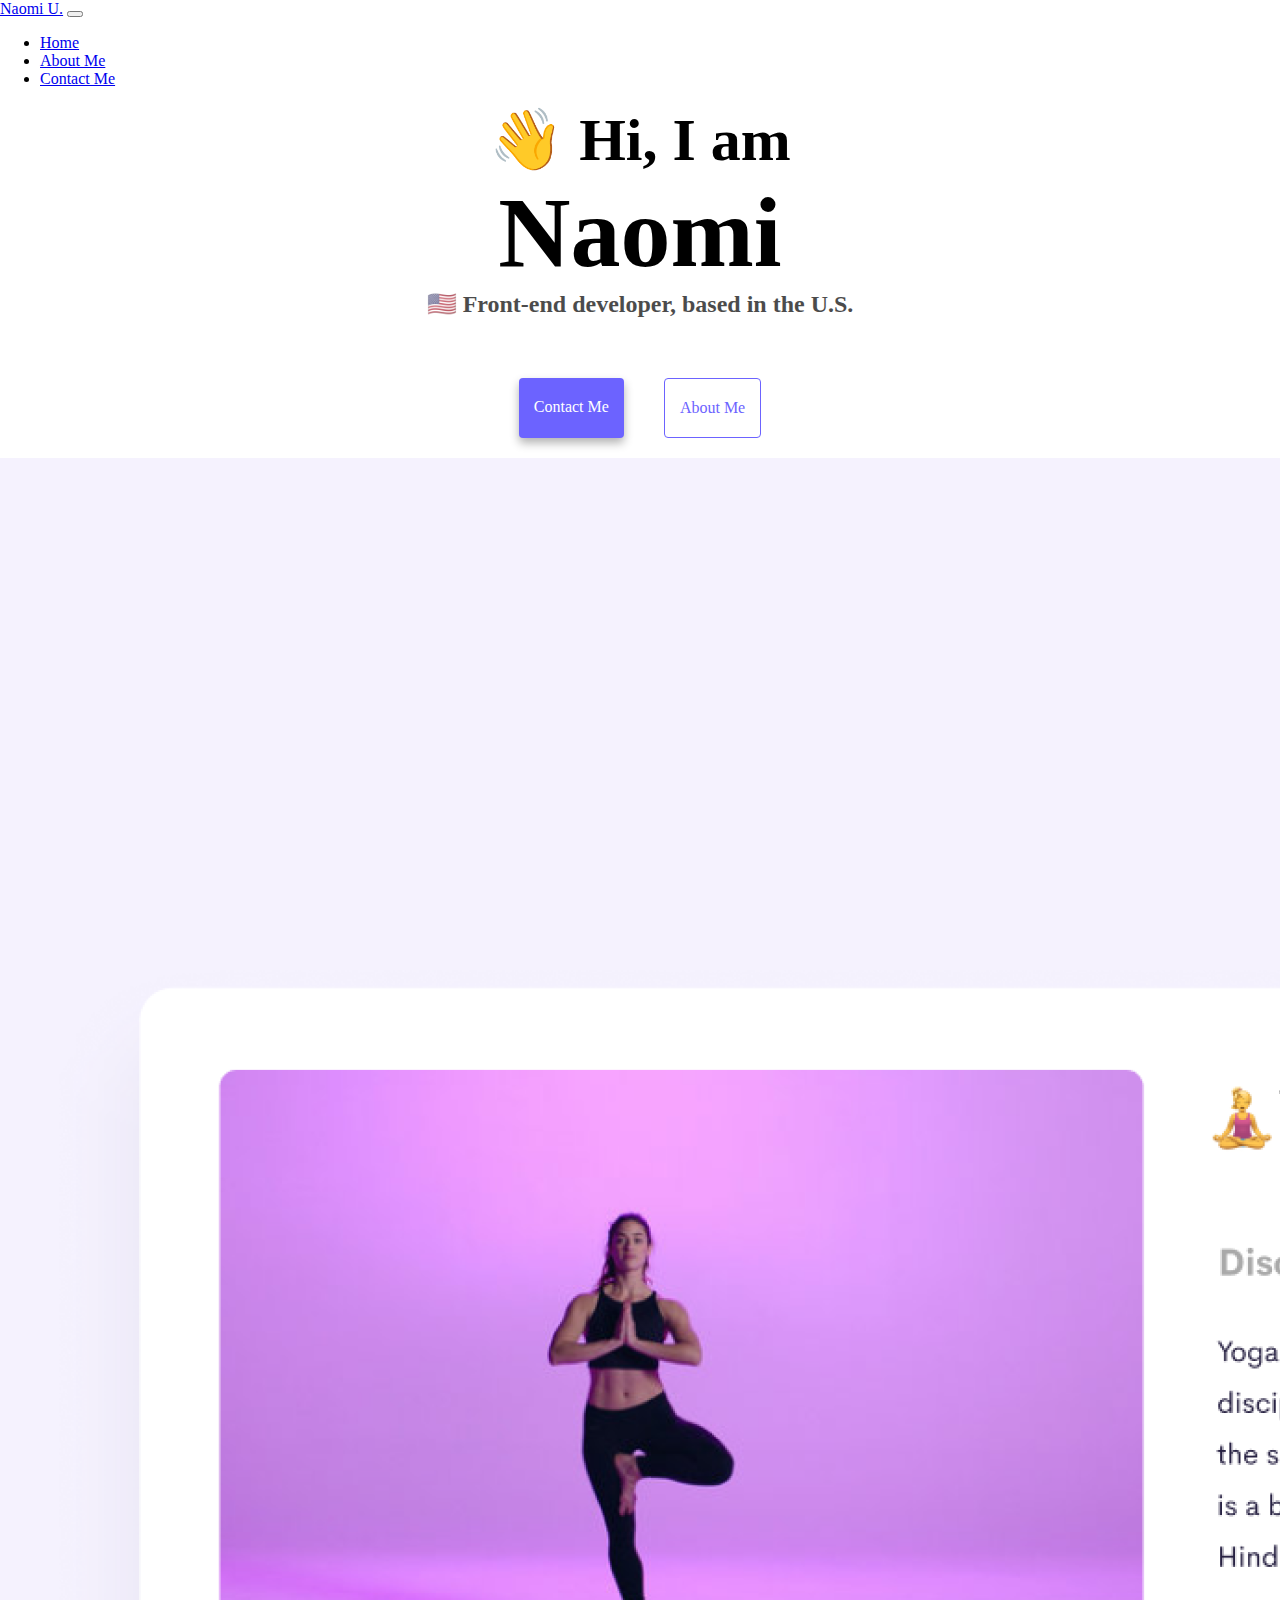
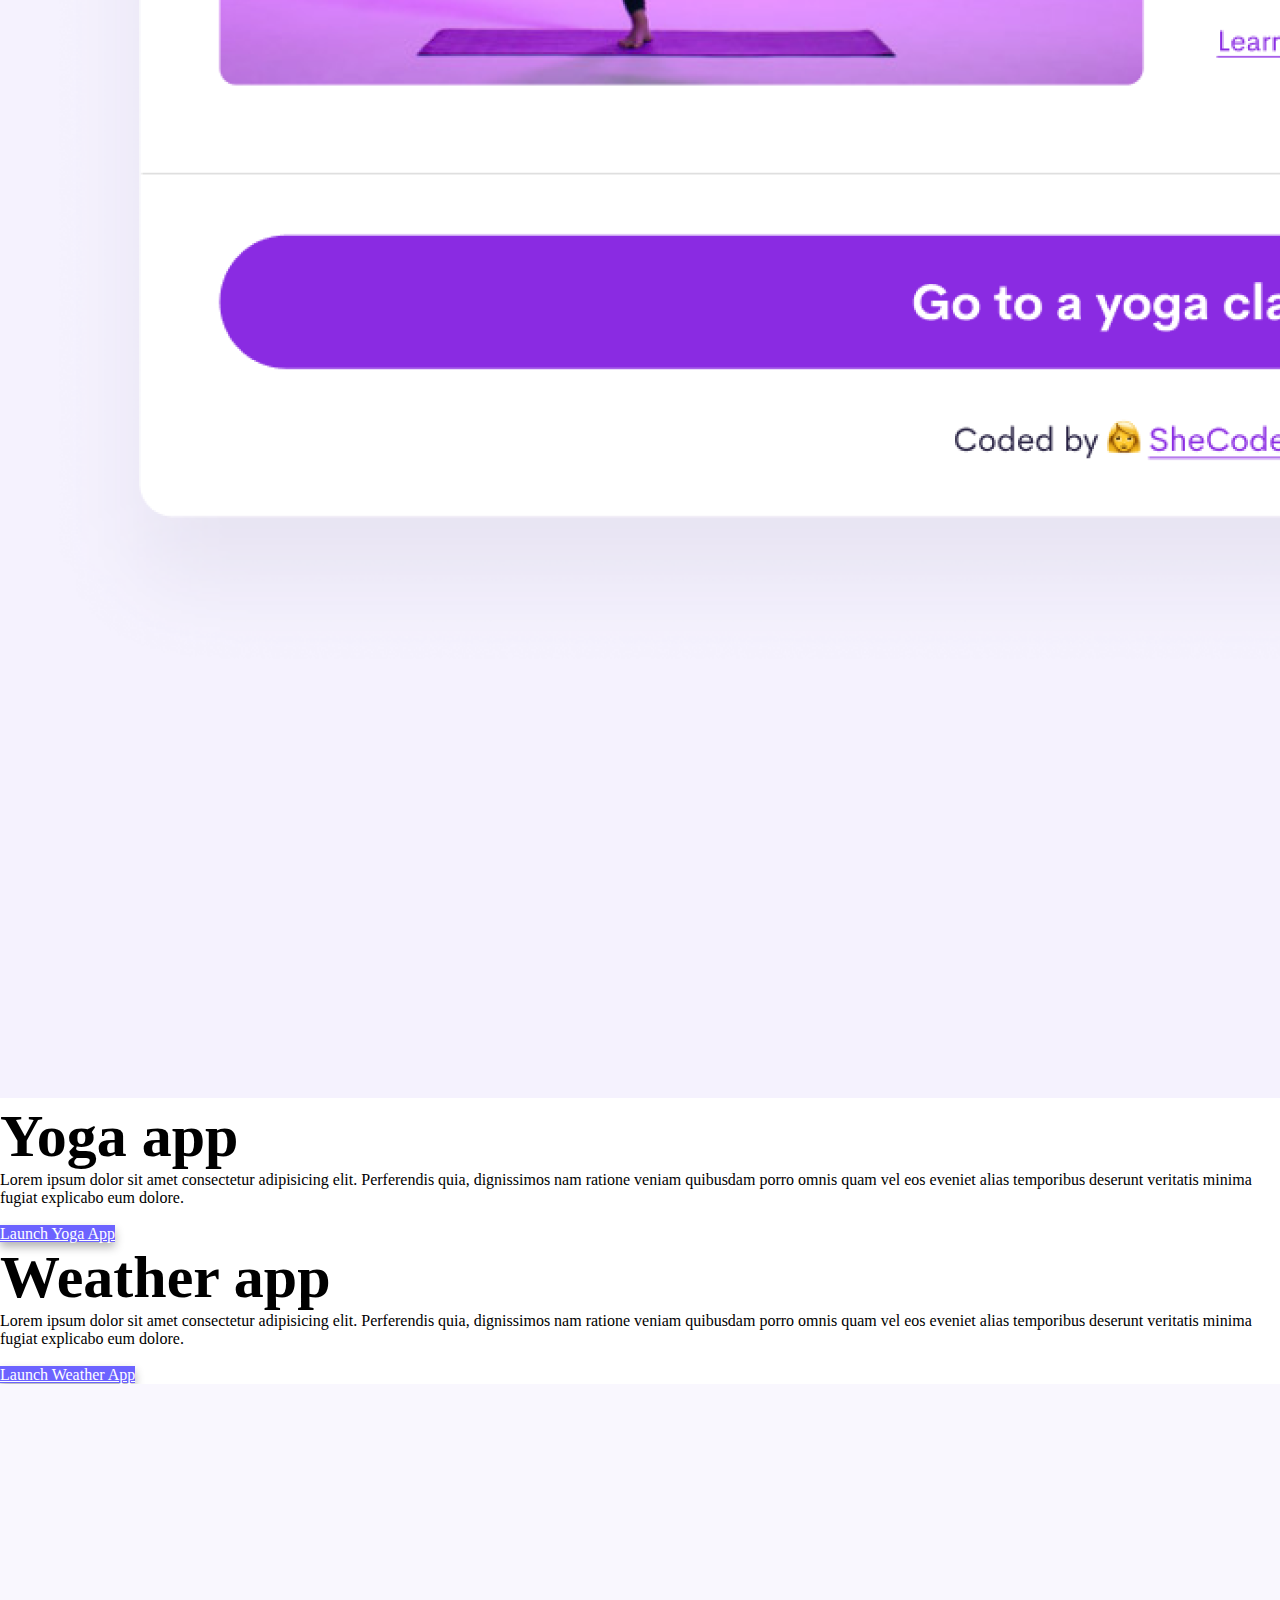
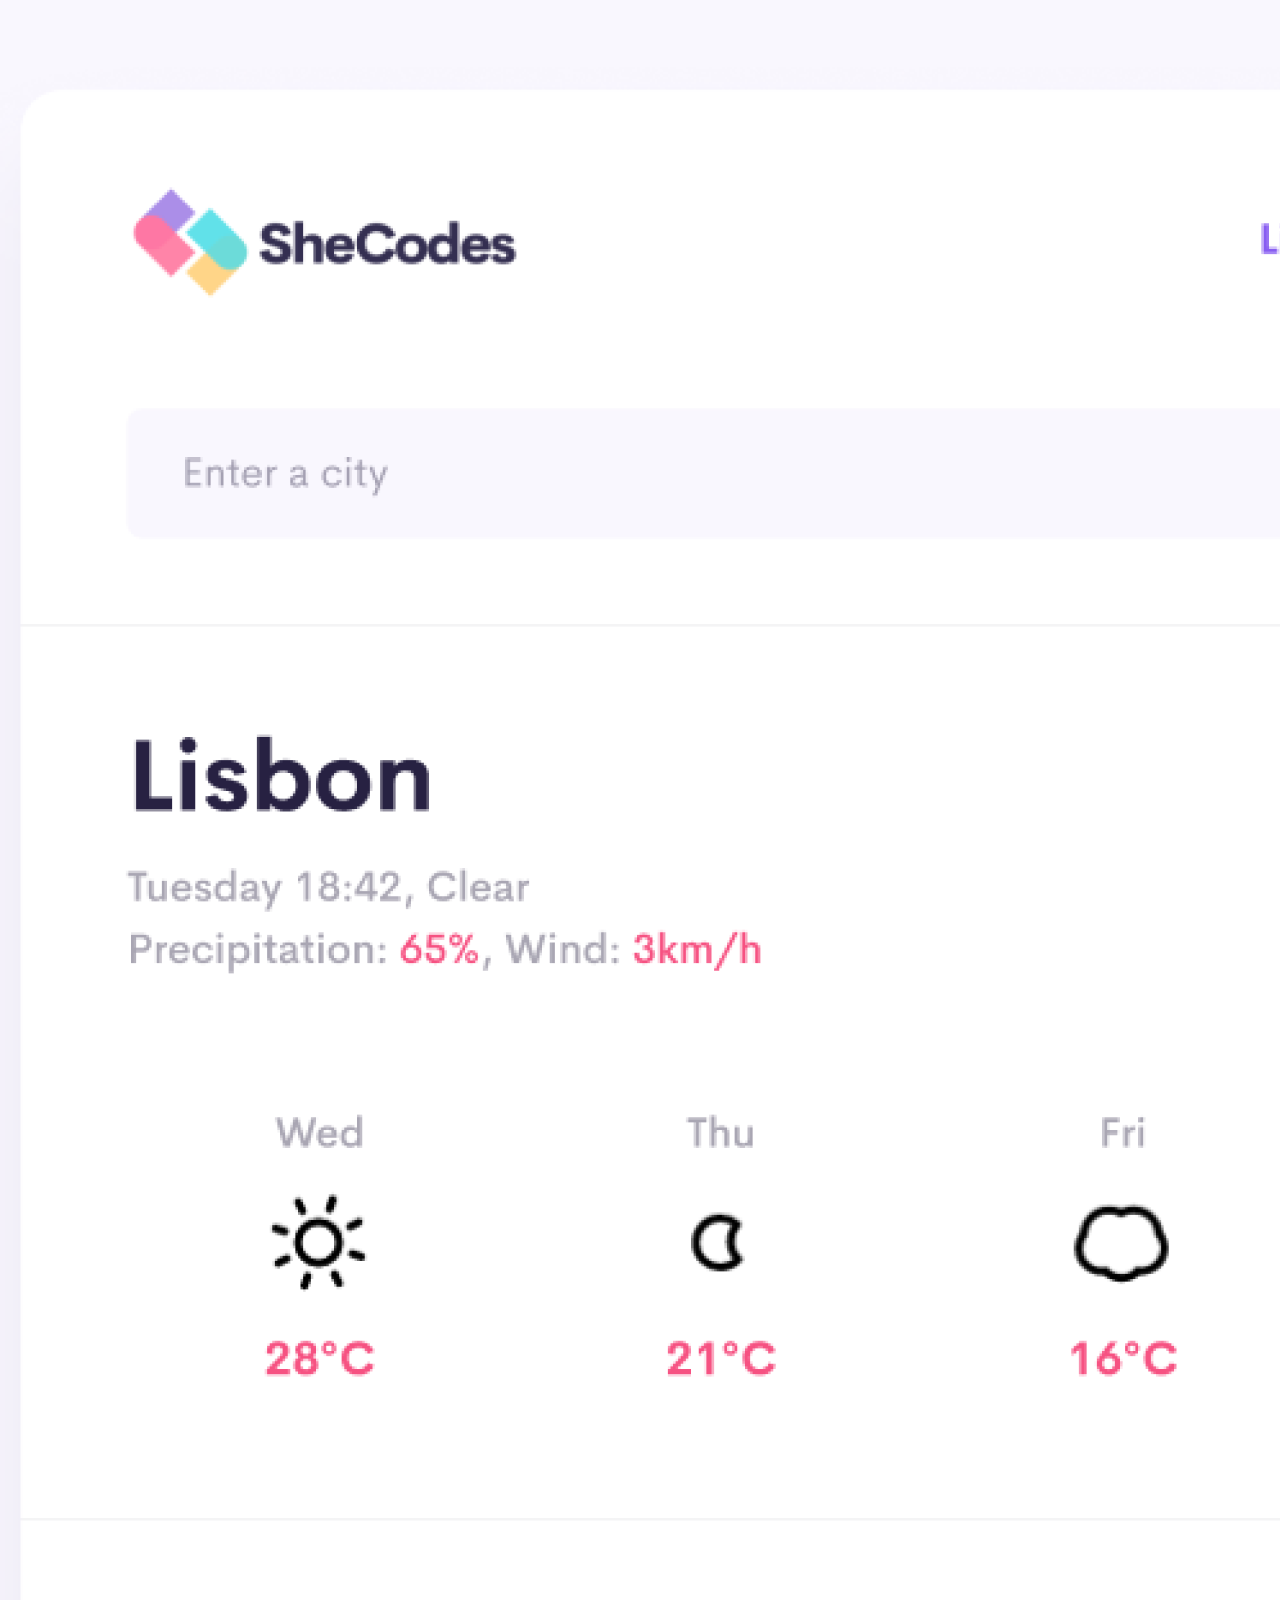
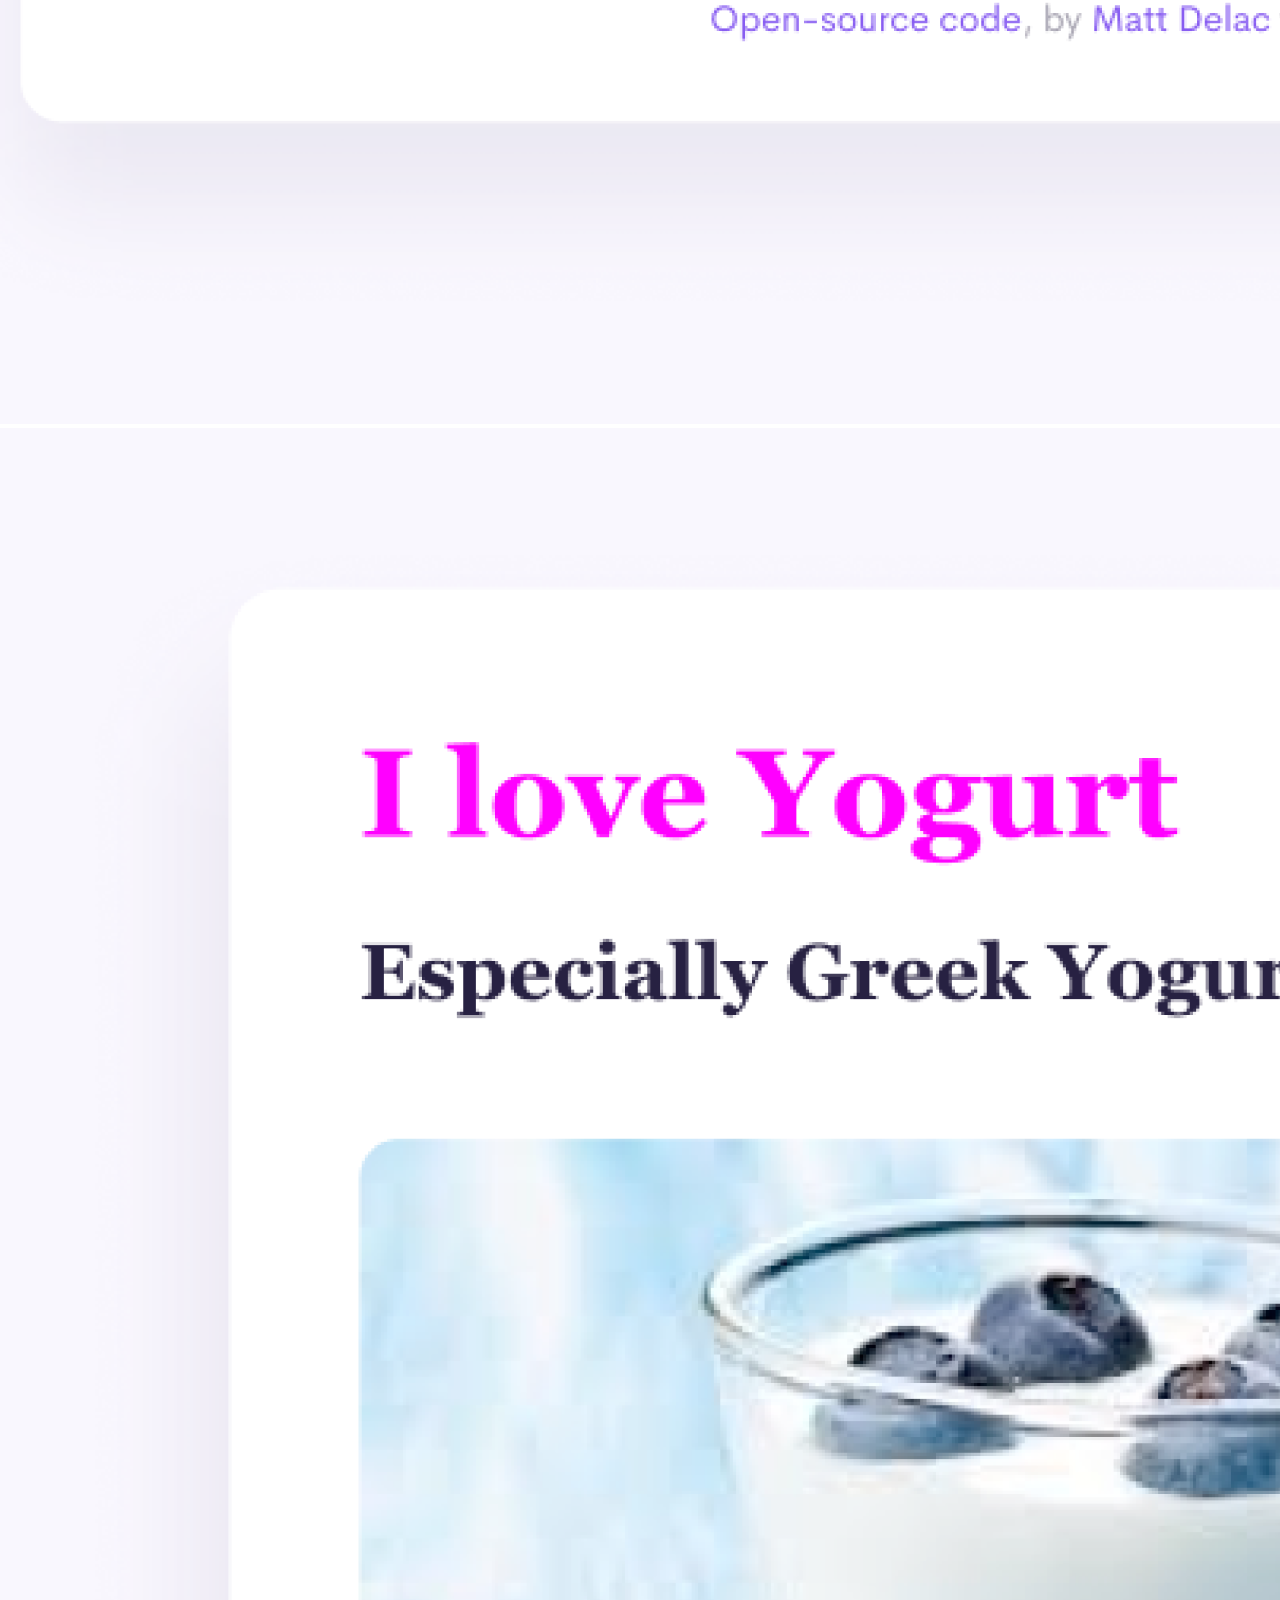
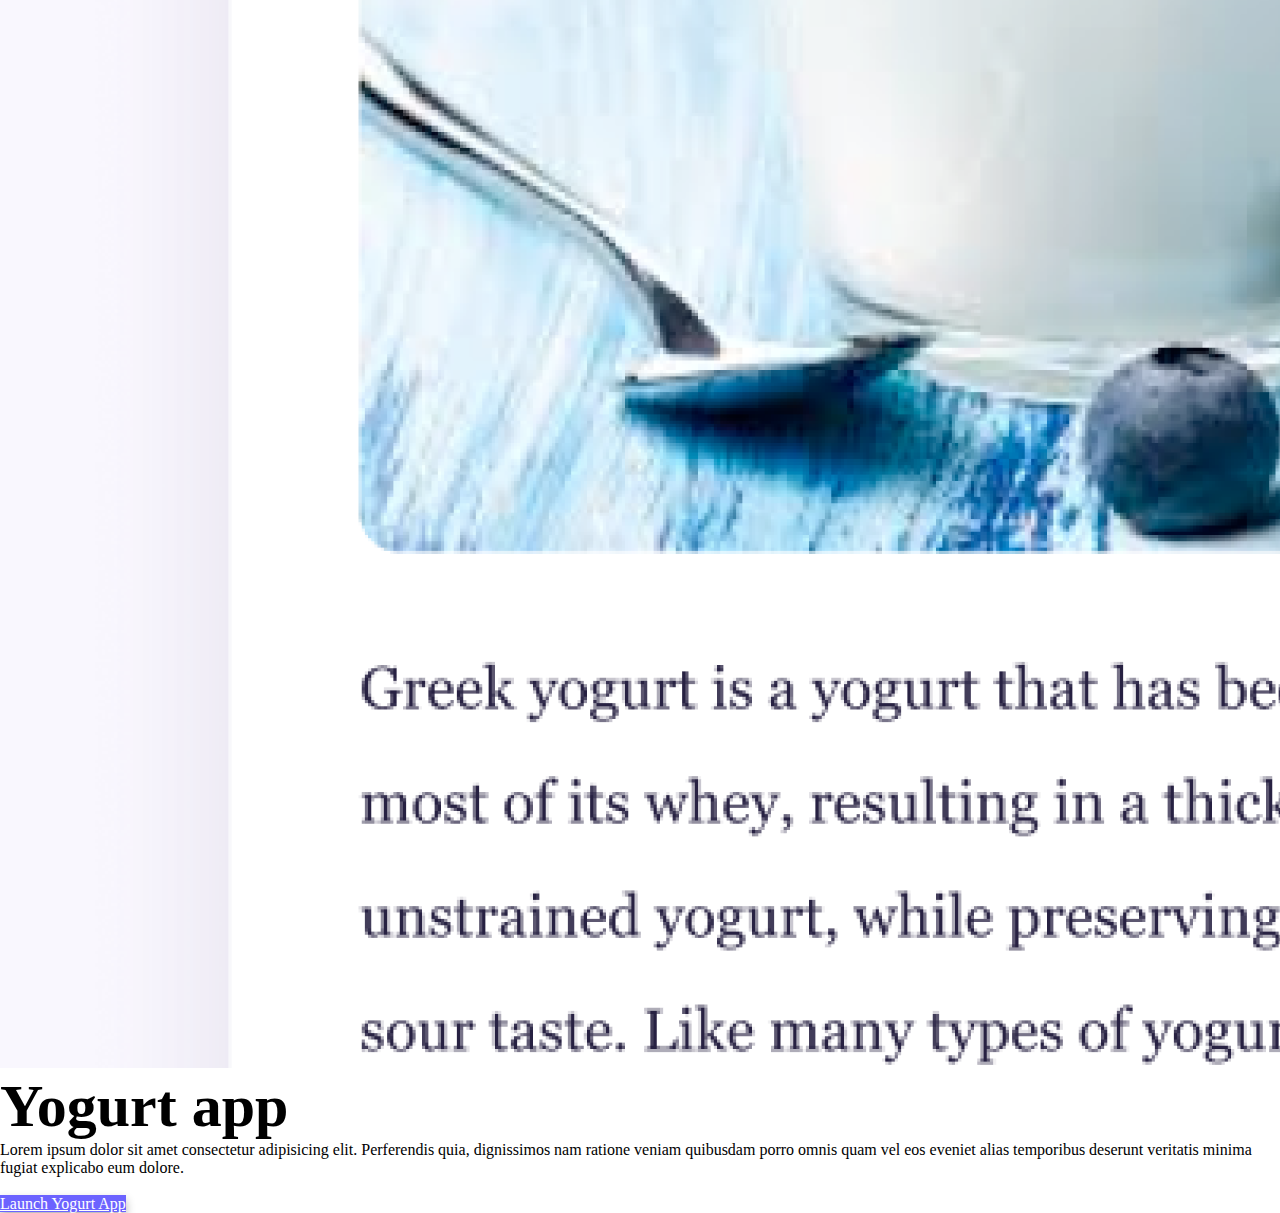
<file: index.html>
<!DOCTYPE html>
<html lang="en">
  <head>
    <meta charset="UTF-8" />
    <meta http-equiv="X-UA-Compatible" content="IE=edge" />
    <meta name="viewport" content="width=device-width, initial-scale=1.0" />
    <meta name="description" content="Welcome to Naomi Uyeno's coding portfolio! Naomi is a front-end developer, based in the U.S. Browse through her projects, which include the use of HTML, CSS, JavaScript, Bootstrap, and much more!" />
    <title>Front-end Developer: Naomi's Portfolio</title>
    <link
      href="https://cdn.jsdelivr.net/npm/bootstrap@5.1.3/dist/css/bootstrap.min.css"
      rel="stylesheet"
      integrity="sha384-1BmE4kWBq78iYhFldvKuhfTAU6auU8tT94WrHftjDbrCEXSU1oBoqyl2QvZ6jIW3"
      crossorigin="anonymous"
    />
    <script
      src="https://cdn.jsdelivr.net/npm/bootstrap@5.1.3/dist/js/bootstrap.bundle.min.js"
      integrity="sha384-ka7Sk0Gln4gmtz2MlQnikT1wXgYsOg+OMhuP+IlRH9sENBO0LRn5q+8nbTov4+1p"
      crossorigin="anonymous"
    ></script>
    <link rel="stylesheet" href="./styling/styles.css" />
  </head>
  <body>
    <nav class="navbar navbar-expand-lg navbar-light bg-light">
      <div class="container-fluid">
        <a class="navbar-brand" href="#">Naomi U.</a>
        <button
          class="navbar-toggler"
          type="button"
          data-bs-toggle="collapse"
          data-bs-target="#navbarSupportedContent"
          aria-controls="navbarSupportedContent"
          aria-expanded="false"
          aria-label="Toggle navigation"
        >
          <span class="navbar-toggler-icon"></span>
        </button>
        <div class="collapse navbar-collapse" id="navbarSupportedContent">
          <ul class="navbar-nav me-auto mb-2 mb-lg-0">
            <li class="nav-item">
              <a class="nav-link active" aria-current="page" href="#">Home</a>
            </li>
            <li class="nav-item">
              <a class="nav-link" href="/about.html" title="About Me page">About Me</a>
            </li>
            <li class="nav-item">
              <a class="nav-link" href="/about.html#contact" title="Contact Me page">Contact Me</a>
            </li>
          </ul>
        </div>
      </div>
    </nav>
    <h2 class="welcome-line">👋 Hi, I am</h2>
    <h1 class="page-heading">Naomi</h1>
    <h3>🇺🇸 Front-end developer, based in the U.S.</h3>
    <div class="navigation-links">
      <a href="/about.html#contact" class="contact-link" title="About Me page">Contact me</a>
      <a href="/about.html" class="about-link" title="About Me page">About me</a>
    </div>
    <div class="container">
      <div class="row">
        <div class="col-md-6">
          <img src="/images/yoga.png" alt="Yoga Project" class="img-fluid p-5" />
        </div>
        <div class="col-md-6 app-info">
          <h2 class="mt-5">Yoga app</h2>
            Lorem ipsum dolor sit amet consectetur adipisicing elit. Perferendis
            quia, dignissimos nam ratione veniam quibusdam porro omnis quam vel
            eos eveniet alias temporibus deserunt veritatis minima fugiat
            explicabo eum dolore.
            <br />
            <br><a href="/index.html#title" title="Homepage" class="app-link p-3 rounded text-decoration-none">Launch Yoga App</a></br>
        </div>
      </div>
      <div class="row">
          <div class="col-md-6 app-info">
              <h2 class="mt-5">Weather app</h2>
              Lorem ipsum dolor sit amet consectetur adipisicing elit. Perferendis
              quia, dignissimos nam ratione veniam quibusdam porro omnis quam vel
              eos eveniet alias temporibus deserunt veritatis minima fugiat
              explicabo eum dolore.
              <br />
              <br><a href="/index.html#title" class="app-link p-3 rounded text-decoration-none">Launch Weather App</a></br>
            </div>
            <div class="col-md-6">
              <img src="/images/weather.png" alt="Weather App Project" class="img-fluid p-5" />
            </div>
      </div>
      <div class="row">
          <div class="col-md-6">
              <img src="/images/yogurt.png" alt="Yogurt Project" class="img-fluid p-5" />
            </div>
            <div class="col-md-6 app-info">
              <h2 class="mt-5">Yogurt app</h2>
                Lorem ipsum dolor sit amet consectetur adipisicing elit. Perferendis
                quia, dignissimos nam ratione veniam quibusdam porro omnis quam vel
                eos eveniet alias temporibus deserunt veritatis minima fugiat
                explicabo eum dolore.
                <br />
                <br><a href="/index.html#title" class="app-link p-3 rounded text-decoration-none">Launch Yogurt App</a></br>
            </div>
      </div>
    </div>
  </body>
</html>
</file>
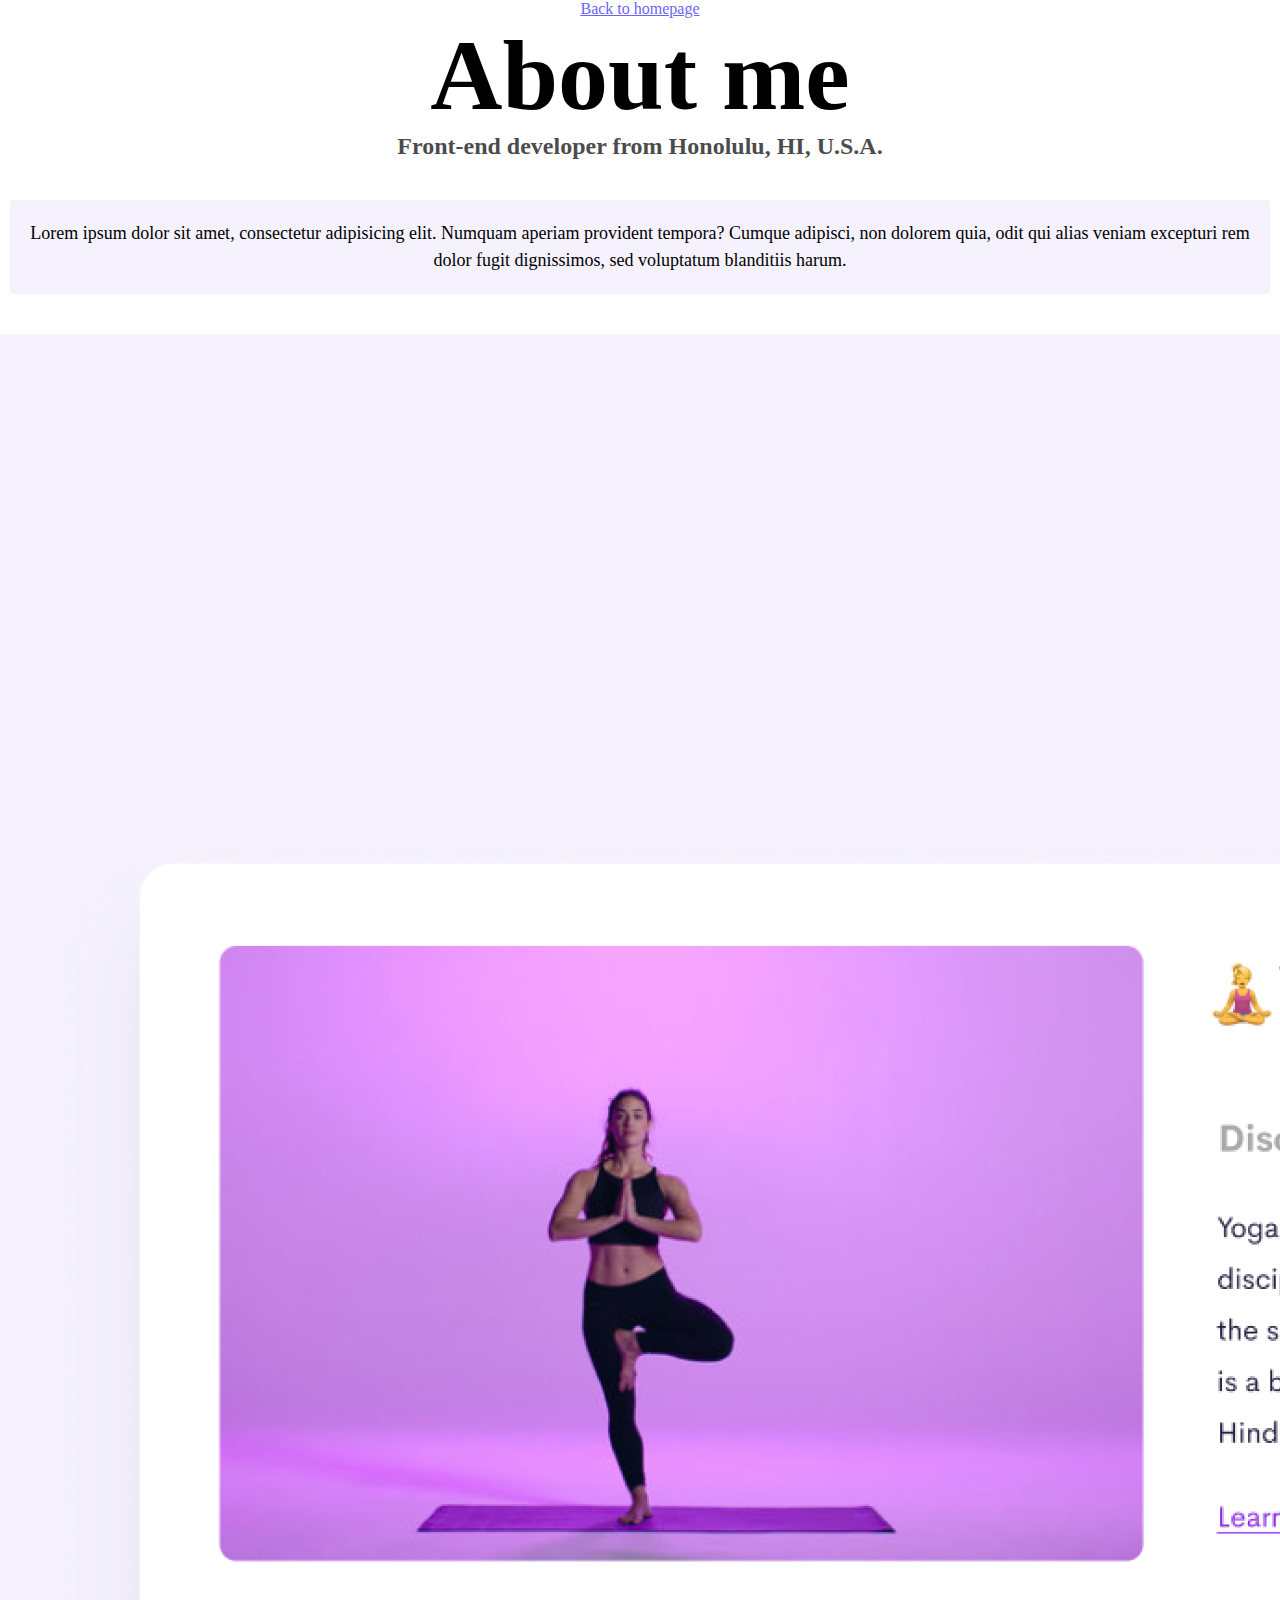
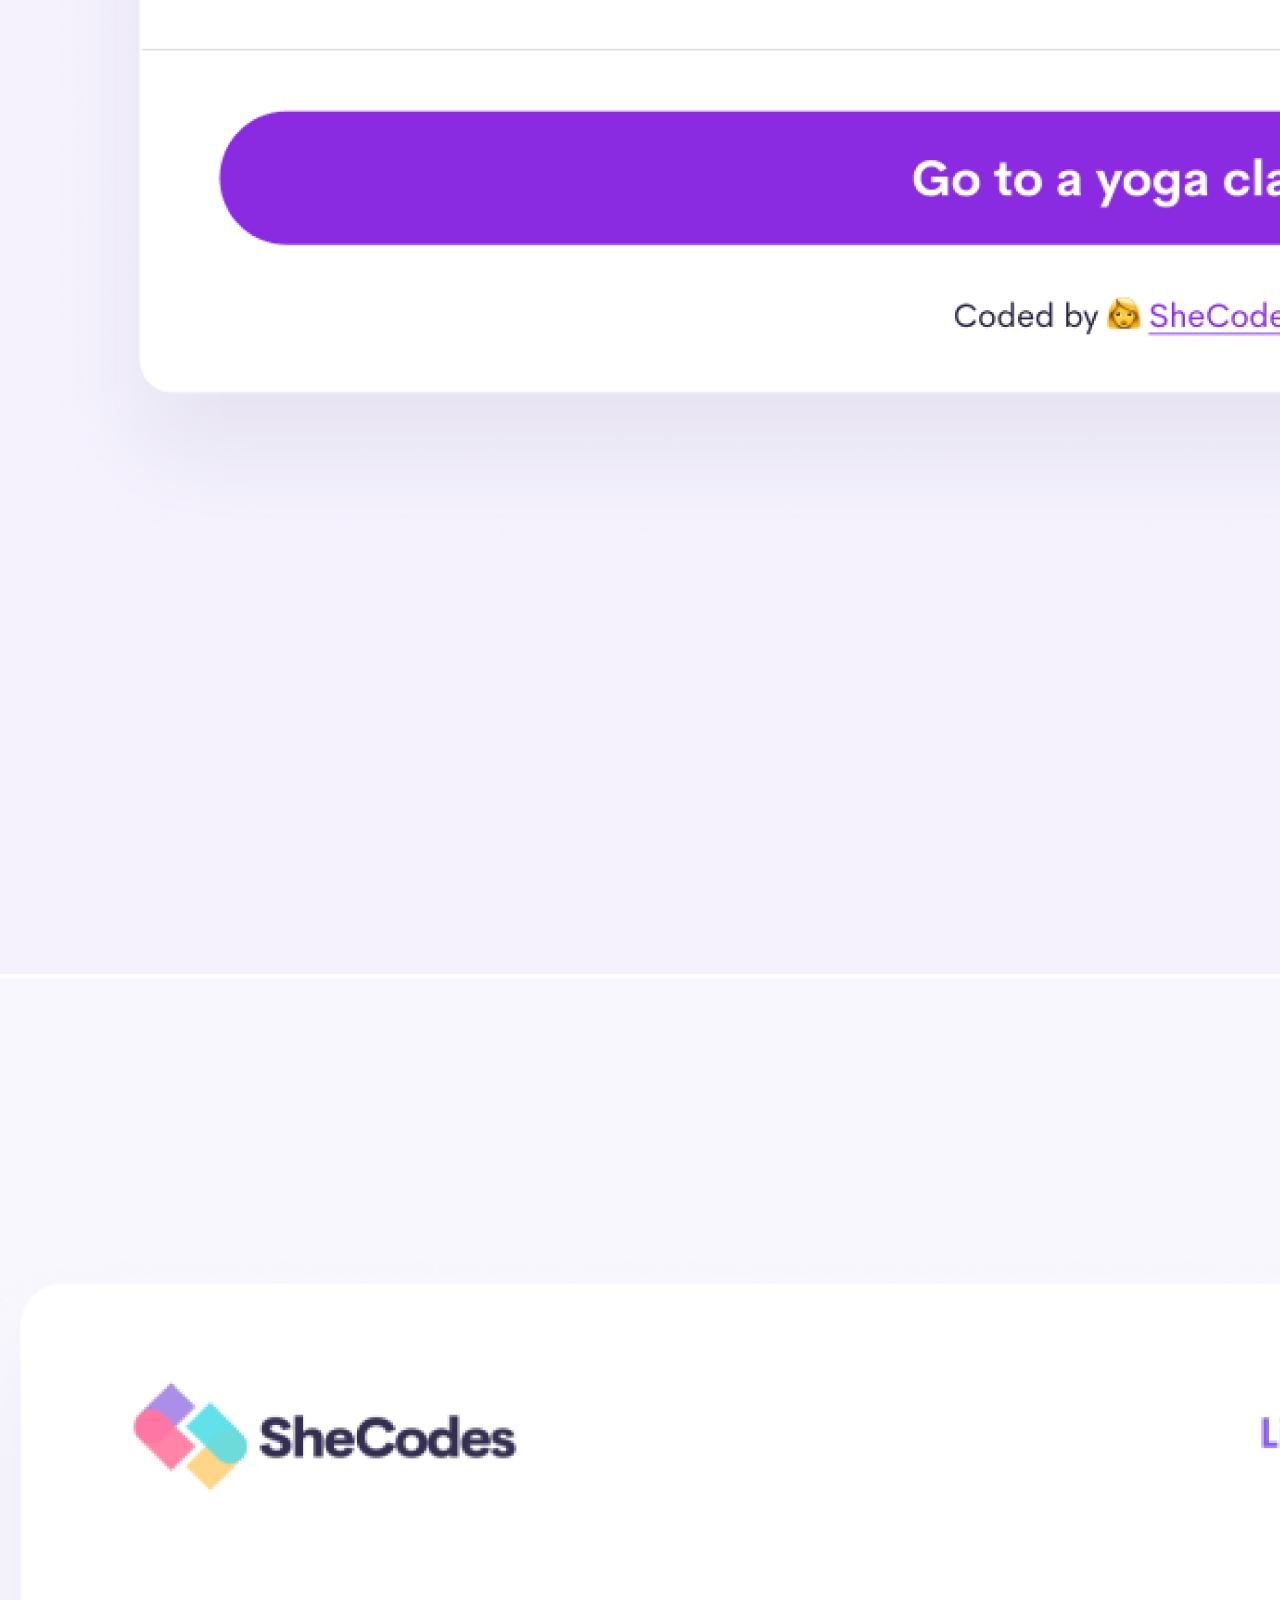
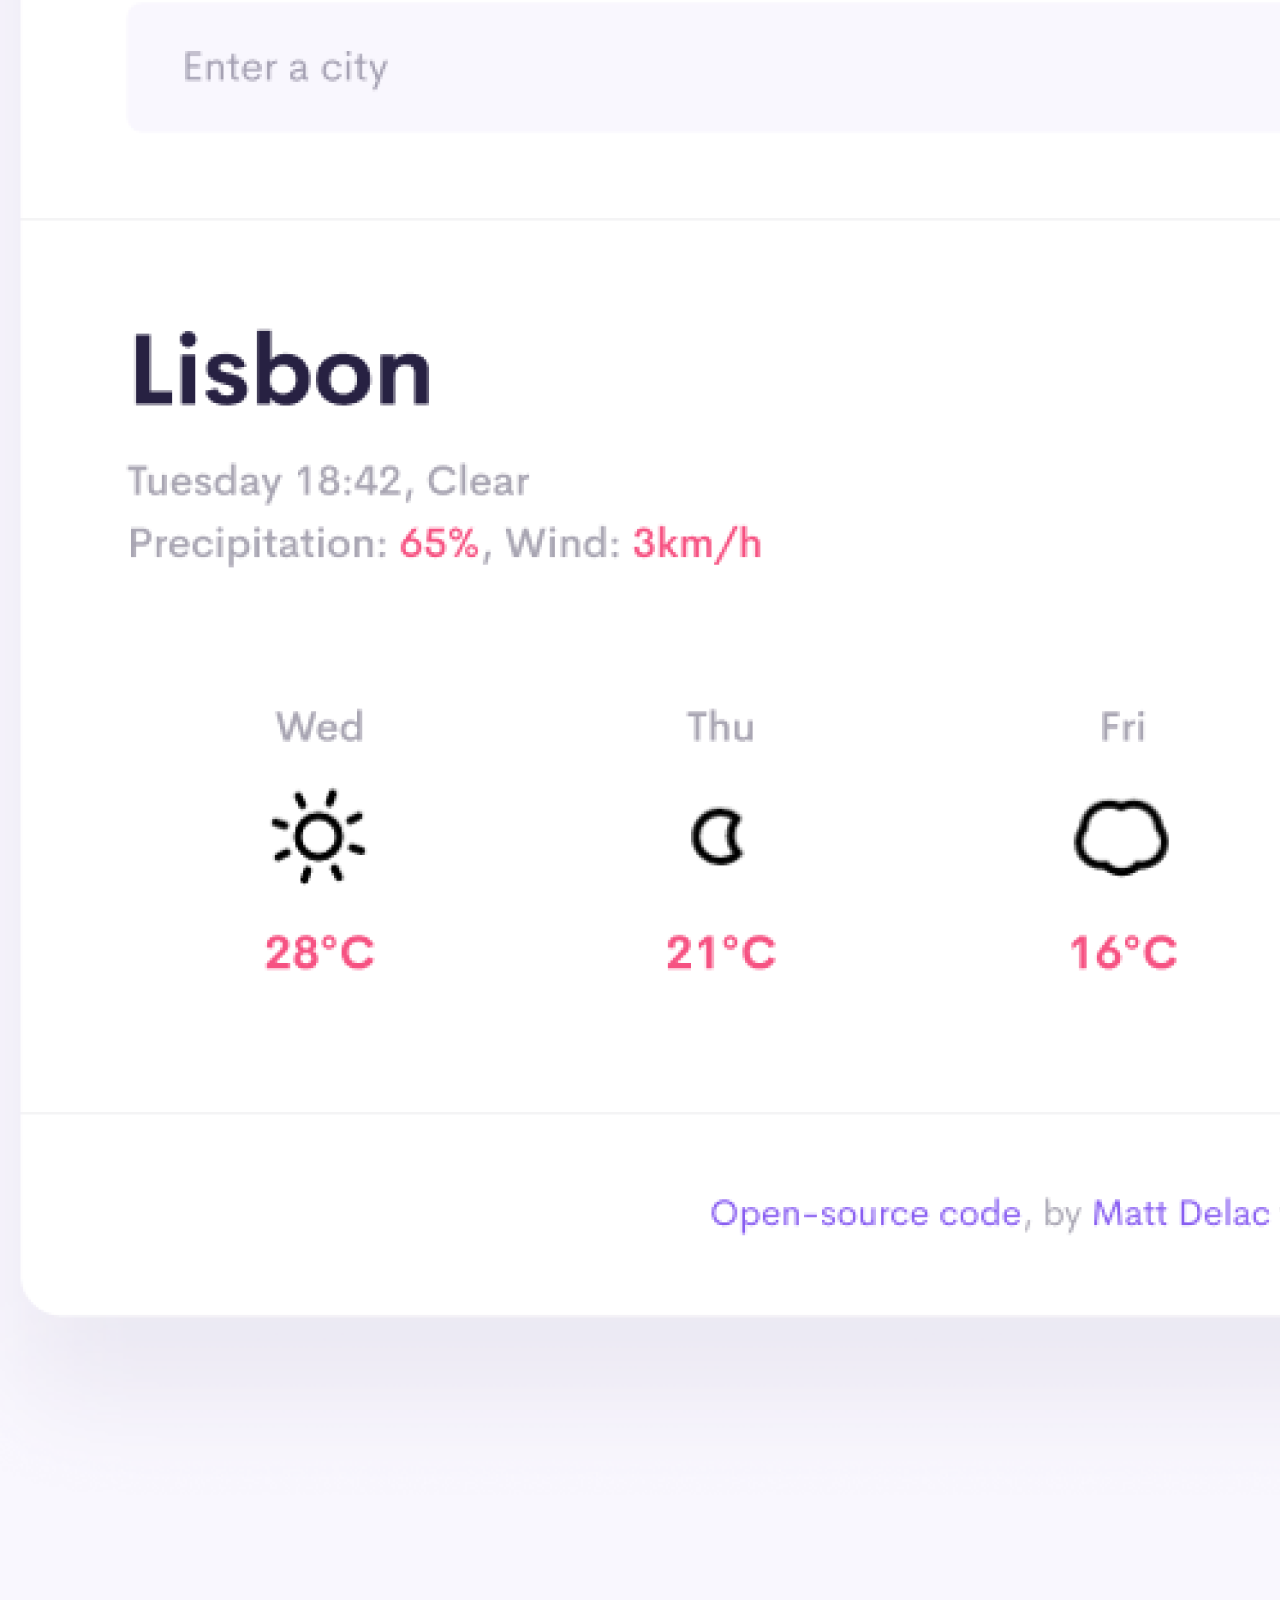
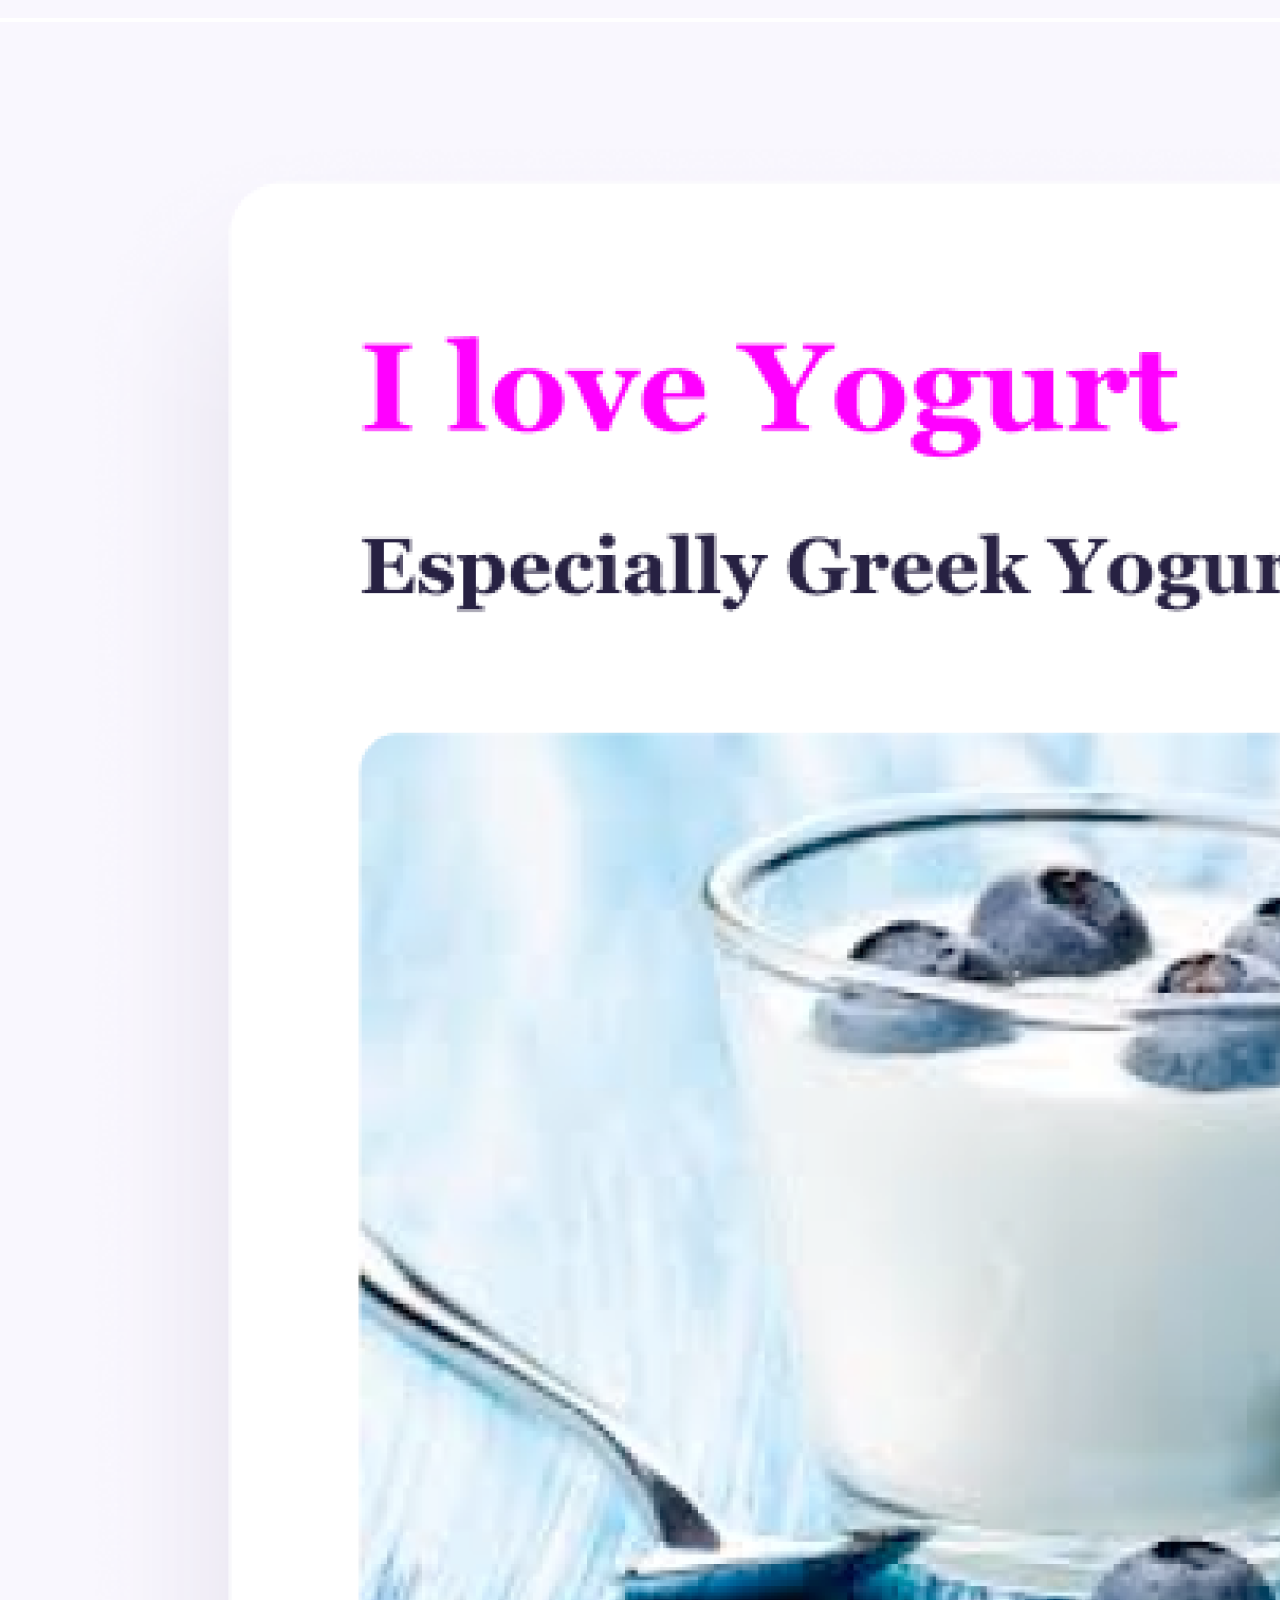
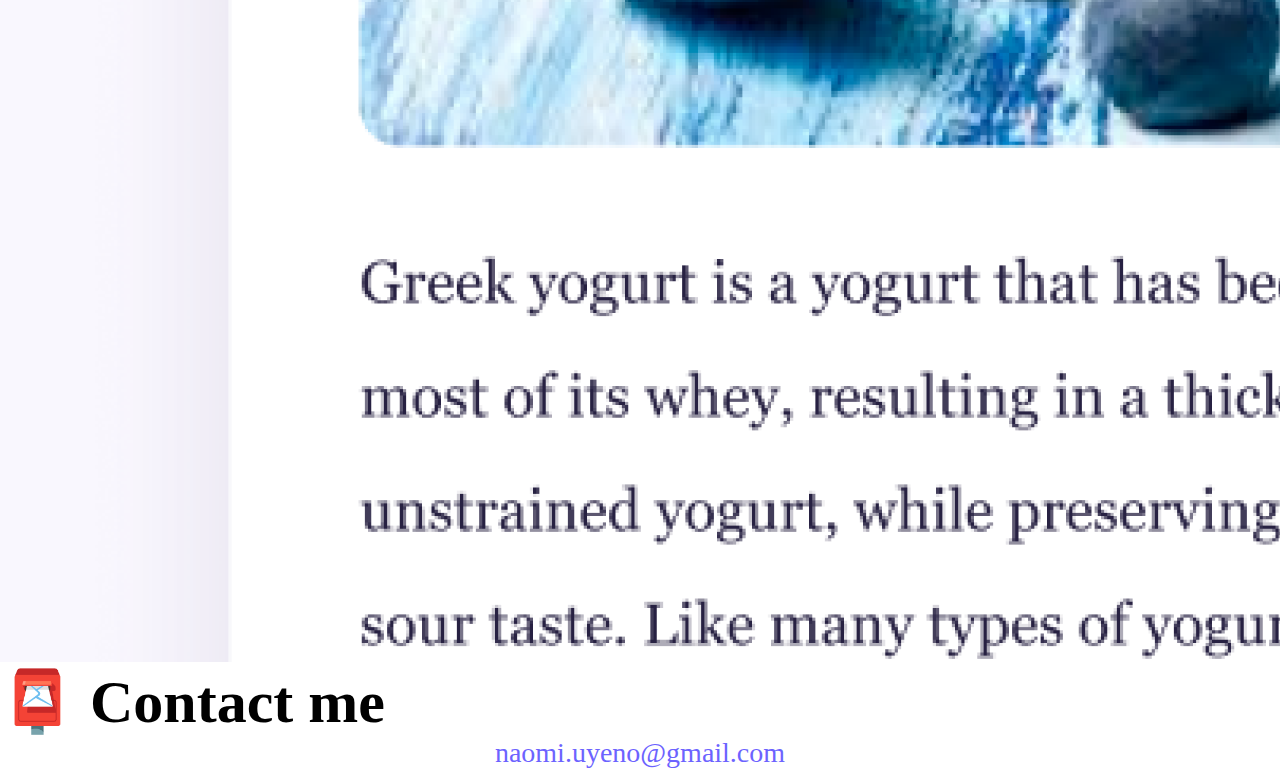
<file: about.html>
<!DOCTYPE html>
<html lang="en">
  <head>
    <meta charset="UTF-8" />
    <meta http-equiv="X-UA-Compatible" content="IE=edge" />
    <meta name="viewport" content="width=device-width, initial-scale=1.0" />
    <meta
      name="description"
      content="Learn more about Naomi and feel free to contact her about her coding journey and job inquiries."
    />
    <title>About Naomi</title>
    <link
      href="https://cdn.jsdelivr.net/npm/bootstrap@5.1.3/dist/css/bootstrap.min.css"
      rel="stylesheet"
      integrity="sha384-1BmE4kWBq78iYhFldvKuhfTAU6auU8tT94WrHftjDbrCEXSU1oBoqyl2QvZ6jIW3"
      crossorigin="anonymous"
    />
    <script
      src="https://cdn.jsdelivr.net/npm/bootstrap@5.1.3/dist/js/bootstrap.bundle.min.js"
      integrity="sha384-ka7Sk0Gln4gmtz2MlQnikT1wXgYsOg+OMhuP+IlRH9sENBO0LRn5q+8nbTov4+1p"
      crossorigin="anonymous"
    ></script>
    <link rel="stylesheet" href="./styling/styles.css" />
  </head>
  <body>
    <a href="index.html" title="Back to Homepage" class="homepage-link"
      >Back to homepage</a
    >
    <h1 class="page-heading">About me</h1>
    <h3>Front-end developer from Honolulu, HI, U.S.A.</h3>
    <div class="about-paragraphs">
      <p>
        Lorem ipsum dolor sit amet, consectetur adipisicing elit. Numquam
        aperiam provident tempora? Cumque adipisci, non dolorem quia, odit qui
        alias veniam excepturi rem dolor fugit dignissimos, sed voluptatum
        blanditiis harum.
        <br />
      </p>
    </div>

    <div class="container">
      <div class="row">
        <div class="col-sm-4">
          <img
            src="images/yoga.png"
            alt="Yoga Project"
            class="img-fluid p-2 mb-3 shadow rounded"
          />
        </div>
        <div class="col-sm-4">
          <img
            src="images/weather.png"
            alt="Weather App Project"
            class="img-fluid p-2 mb-3 shadow rounded"
          />
        </div>
        <div class="col-sm-4">
          <img
            src="images/yogurt.png"
            alt="Yogurt Project"
            class="img-fluid p-2 mb-3 shadow rounded"
          />
        </div>
      </div>
    </div>
    <div id="contact">
      <h2>📮 Contact me</h2>
      <a href="mailto:[email]" title="email address" class="email-link">
        naomi.uyeno@gmail.com
      </a>
    </div>
  </body>
</html>
</file>
<file: styling/styles.css>
:root {
  --primary-color: #6c63ff;
  --secondary-color: #f5f2fe;
  --box-shadow: 0 5px 10px rgba(0, 0, 0, 0.3);
}

body {
  margin: 0px auto;
  max-width: 100%;
}

h1,
h2,
h3 {
  text-align: center;
  margin: 0;
}

.page-heading {
  font-size: 100px;
}

h2 {
  font-size: 60px;
  text-align: left;
}

h3 {
  font-size: 24px;
  opacity: 0.7;
}

p {
  background: var(--secondary-color);
  padding: 20px;
  border-radius: 4px;
  font-size: 18px;
  line-height: 1.5;
  text-align: center;
}
.welcome-line {
  text-align: center;
}
.app-info {
  background: white;
}

.navigation-links {
  display: flex;
  margin-top: 40px;
  justify-content: center;
}

.navigation-links a {
  margin: 20px;
  border-radius: 4px;
  padding: 20px 15px;
  text-decoration: none;
  text-transform: capitalize;
}

.contact-link,
.app-link {
  background: var(--primary-color);
  box-shadow: var(--box-shadow);
  color: white;
}

.about-link {
  color: var(--primary-color);
  border: 1px solid var(--primary-color);
}

.homepage-link {
  color: var(--primary-color);
  text-align: center;
  display: block;
}

.about-paragraphs {
  display: flex;
  margin: 30px 0;
}

.about-paragraphs p {
  margin: 10px;
}

.email-link {
  display: flex;
  justify-content: center;
  color: var(--primary-color);
  font-size: 28px;
  text-decoration: none;
}

.email-link:hover {
  text-decoration: underline;
}

@media (max-width: 576px) {
  h2 {
    font-size: 35px;
    text-align: center;
  }
  .page-heading {
    font-size: 60px;
  }
  .app-link {
    display: block;
    text-align: center;
  }
}
</file>
